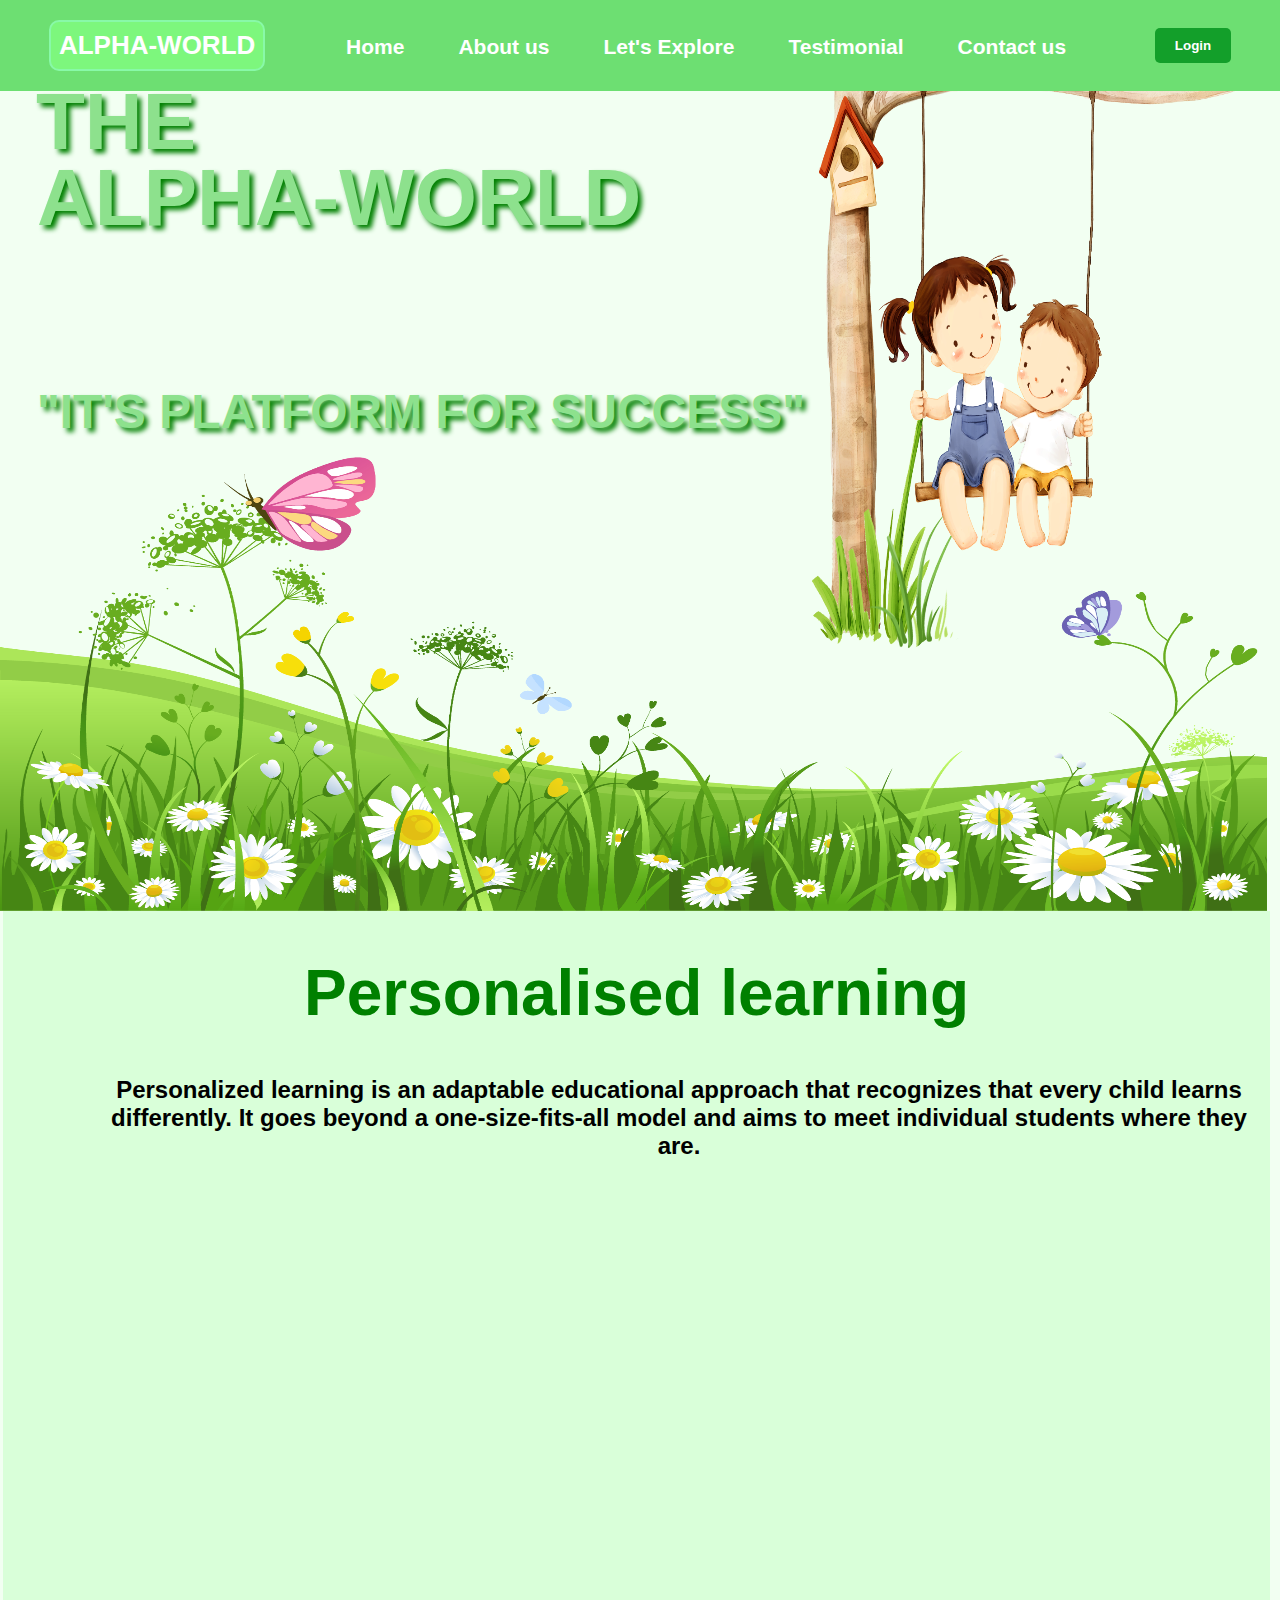
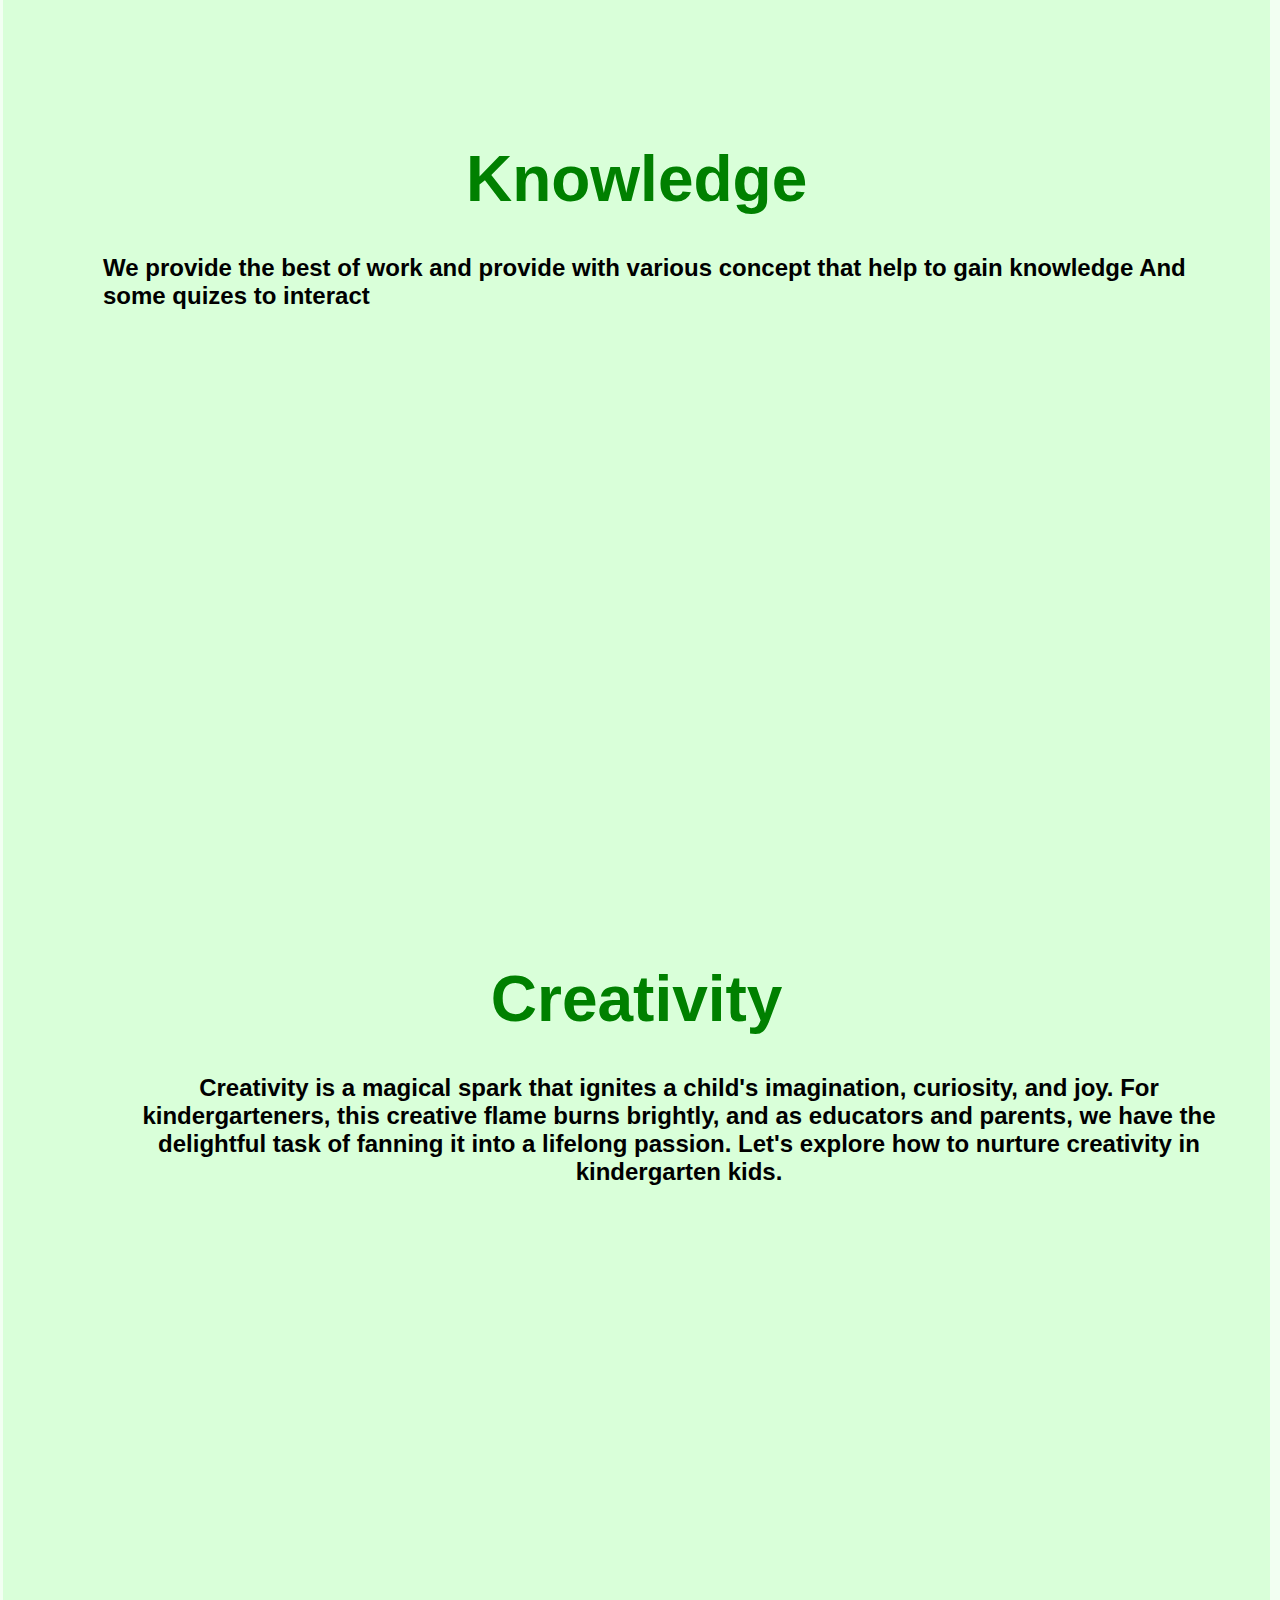
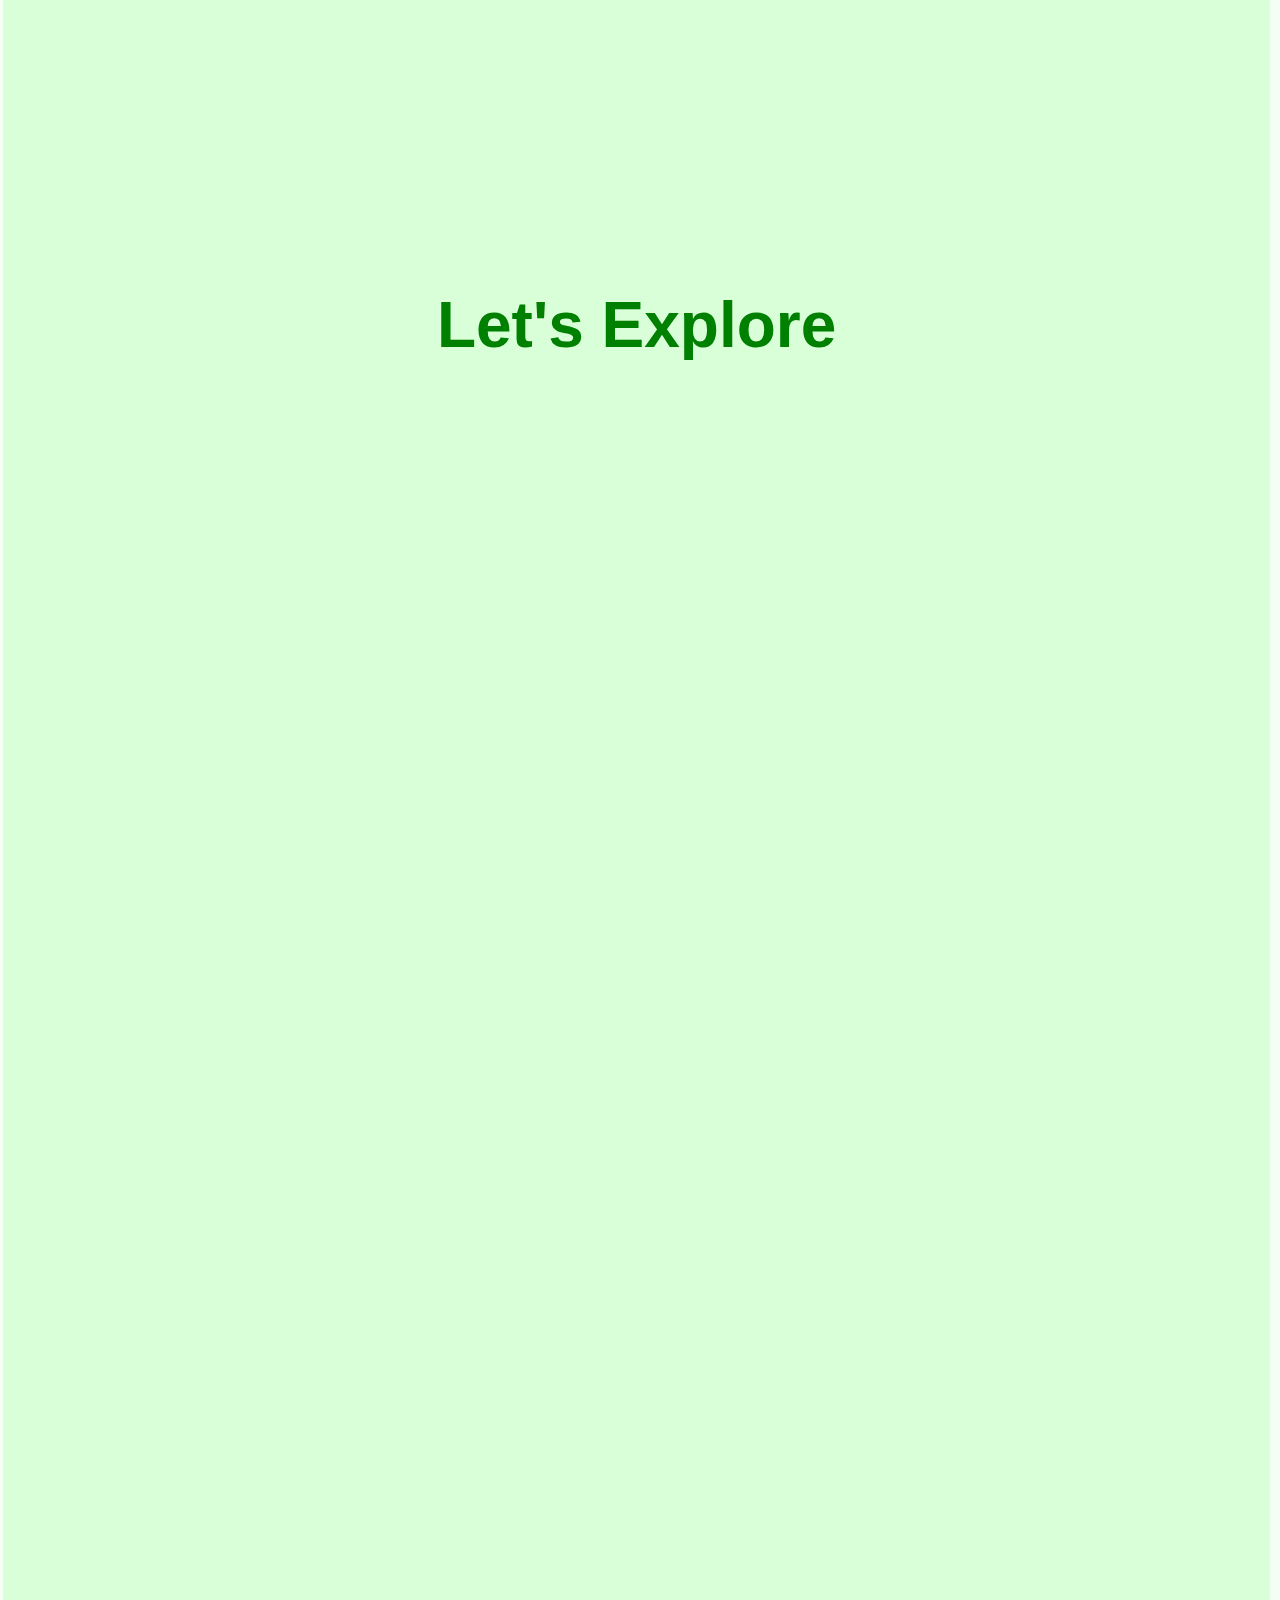
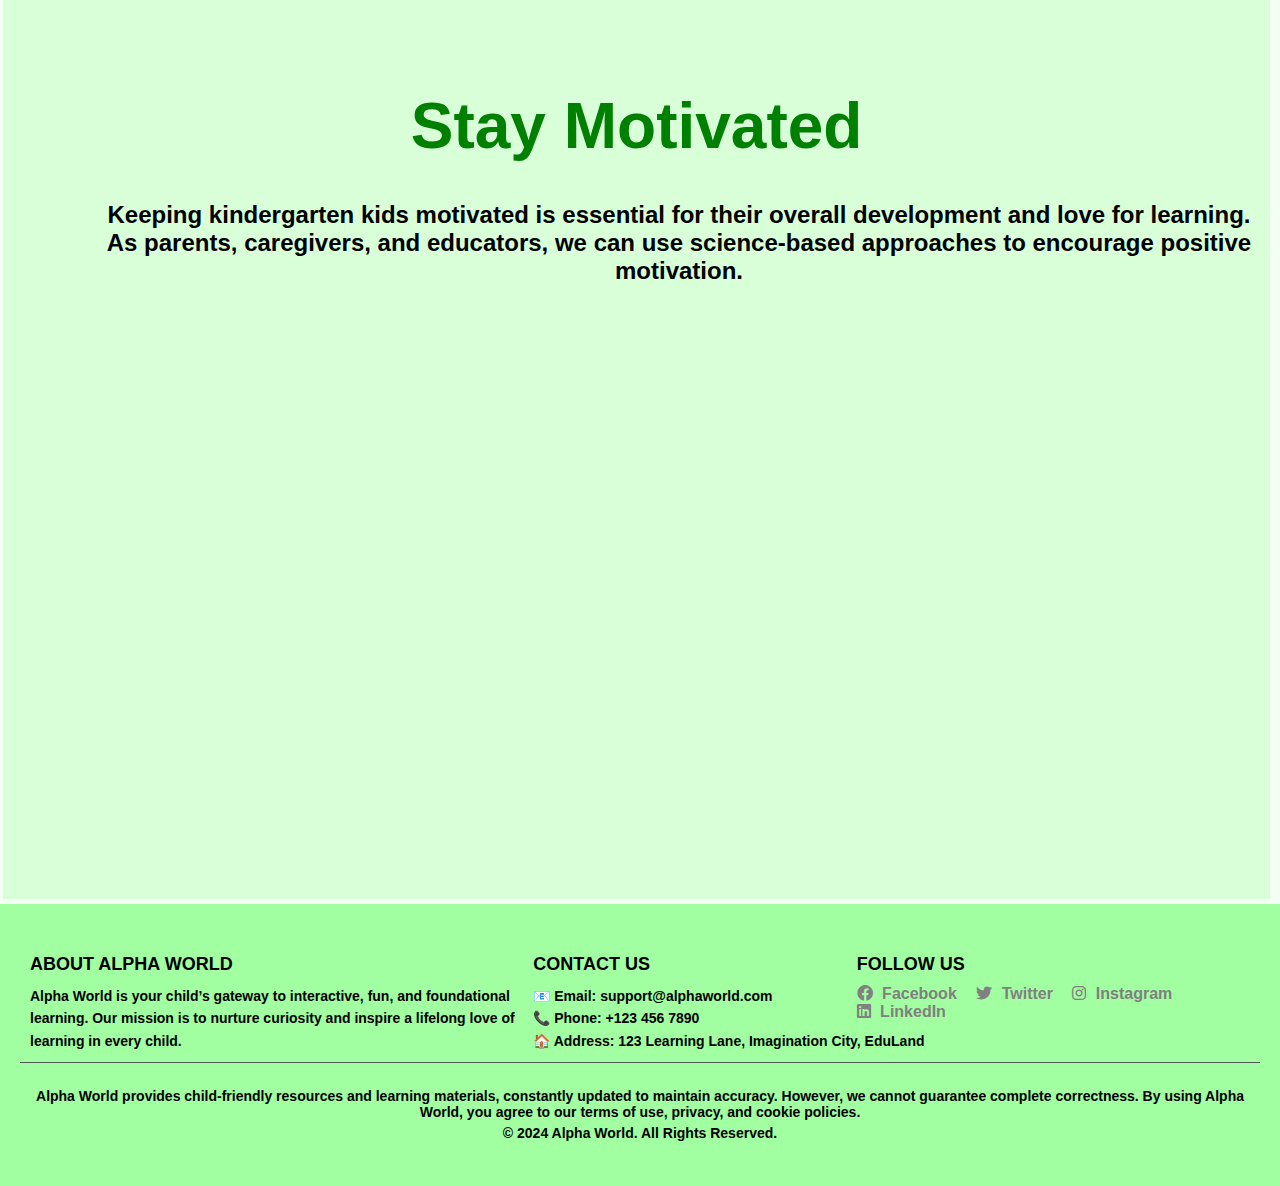
<file: index.html>
<!DOCTYPE html>
<html lang="en">

<head>
  <meta charset="UTF-8">
  <meta name="viewport" content="width=device-width, initial-scale=1.0">
  <title>ALPHA-WORLD</title>
    <link href="https://cdnjs.cloudflare.com/ajax/libs/font-awesome/6.0.0/css/all.min.css" rel="stylesheet">  
  <link rel="stylesheet" href="mainstyle.css">
</head>

<body>
  <header class="h7">
    <nav>
      <div class="logo">ALPHA-WORLD</div>
      <ul class="nav-links">
        <li><a href="#home" class="home">Home</a></li>
        <li><a href="#About us">About us</a></li>
        <li><a href="#Let's Explore" class="Let">Let's Explore</a></li>
        <li><a href="#Testimonial" class="testi">Testimonial</a></li>
        <li><a href="#Contact us" class="Contact">Contact us</a></li>
      </ul>
      <div id="user-info" style="font-weight: bold; margin-right: -80px; display: none; 
      border: 2px solid #88f9a8;font-size: 18px;
      padding: 6px;border-radius: 10px; background-color: #7df77d; width: 53vw;
    position: relative;
    left: -100px;
    top: -5px;
    font-size: 28px !important;"></div>
      <button class="login-btn" id="auth-btn" onclick="handleAuth()">Login</button>
    </nav>
  </header>
  <main>
    <section class="hero" id="home">
      <h1>THE</h1>
      <h2>ALPHA-WORLD</h2>
      <div>
        <img src="img1-Bsh5S3Mq.png" class="img1">
      </div>
      <p>"IT'S PLATFORM FOR SUCCESS" </p>
      <img src="img3.png--4mkAUZA.png" class="img2">
      <div class="container">
        <div class="head" id="About us"> Personalised learning </div>
        <div class="content">Personalized learning is an adaptable educational approach that recognizes that every child
          learns differently.
          It goes beyond a one-size-fits-all model and aims to meet individual students where they are.</div>
        <img src="img5-CdqYU_-E.png" alt="kid" class="img3">
        <div class="h2">
          Knowledge
        </div>
        <div class="c2">
          We provide the best of work and provide with various concept that help to gain knowledge And some quizes to
          interact
        </div>
        <img src="img4.png" alt="tree" class="img4">
        <div class="h3">
          Creativity
        </div>
        <div class="c3">
          Creativity is a magical spark that ignites a child's imagination, curiosity, and joy. For kindergarteners,
          this creative flame burns brightly, and as educators and parents, we have the delightful task of fanning it
          into a lifelong passion. Let's explore how to nurture creativity in kindergarten kids.
        </div>
        <img src="img6.png" alt="creativity" class="img6">
        <div class="h4" id="Let's Explore">Let's Explore</div>
        <div class="card-container">
          <div class="card1">
            <img src="img7.png" alt="abc" class="img7">
            <div class="card-content">Let's explore the essential components of teaching the alphabet (ABCs) to
              kindergarten kids. Alphabet knowledge is a foundational skill that lays the groundwork for future reading
              success</div>
            <button class="b1" onclick="redirectToPage('abc.html')">Let's Go</button>

          </div>
          <div class="card2">
            <img src="img8.png" alt="abc" class="img8"> <!-- Use the same image style -->
            <div class="card-content">Let's explore the essential components of teaching poetry to kindergarten kids. By
              breaking down the elements of poems, we appreciate the beauty of rhythm, and imagination</div>
            <button class="b2" onclick="redirectToPage('poem.html')">Let's Go</button>

          </div>
        </div>
        <div class="card3" id="Testimonial">
          <img src="test.png" alt="science" class="img9" style="width: 43vh;">
          <div class="card-content"> Take a fun and interactive test to showcase your knowledge. Earn a certificate to
            celebrate your success and share your achievement!</div>
          <button class="b3" onclick="redirectToPage('test.html')">Let's Go</button>
        </div>
        <div class="h8">
          Stay Motivated
        </div>
        <div class="c8">
          Keeping kindergarten kids motivated is essential for their overall development and love for learning. As
          parents, caregivers, and educators, we can use science-based approaches to encourage positive motivation.
        </div>
        <img src="img31.png" alt="creativity" class="img31">
      </div>
      </div>
    </section>
  </main>
  <footer id="Contact us">
    <div class="footer-container">
      <div class="footer-about">
        <h3>About Alpha World</h3>
        <p>Alpha World is your child’s gateway to interactive, fun, and foundational learning. Our mission is to nurture curiosity and inspire a lifelong love of learning in every child.</p>
      </div>
      <div class="footer-contact">
        <h3>Contact Us</h3>
        <p>📧 Email: <a href="mailto:support@alphaworld.com">support@alphaworld.com</a></p>
        <p>📞 Phone: +123 456 7890</p>
        <p>🏠 Address: 123 Learning Lane, Imagination City, EduLand</p>
      </div>
      <div class="footer-follow">
        <h3 class="Follow">Follow Us</h3>
        <ul>
          <li><a href="#" target="_blank"><i class="fab fa-facebook"></i> Facebook</a></li>
          <li><a href="#" target="_blank"><i class="fab fa-twitter"></i> Twitter</a></li>
          <li><a href="#" target="_blank"><i class="fab fa-instagram"></i> Instagram</a></li>
          <li><a href="https://www.linkedin.com/in/shubham-shukla-42b412308" target="_blank"><i class="fab fa-linkedin"></i> LinkedIn</a></li>
        </ul>
      </div>
    </div>
    <div class="footer-bottom">
      <p>Alpha World provides child-friendly resources and learning materials, constantly updated to maintain accuracy. However, we cannot guarantee complete correctness. By using Alpha World, you agree to our terms of use, privacy, and cookie policies.</p>
      <p>© 2024 Alpha World. All Rights Reserved.</p>
    </div>
  </footer>  
  <script src="script.js"></script>
</body>

</html>
</file>
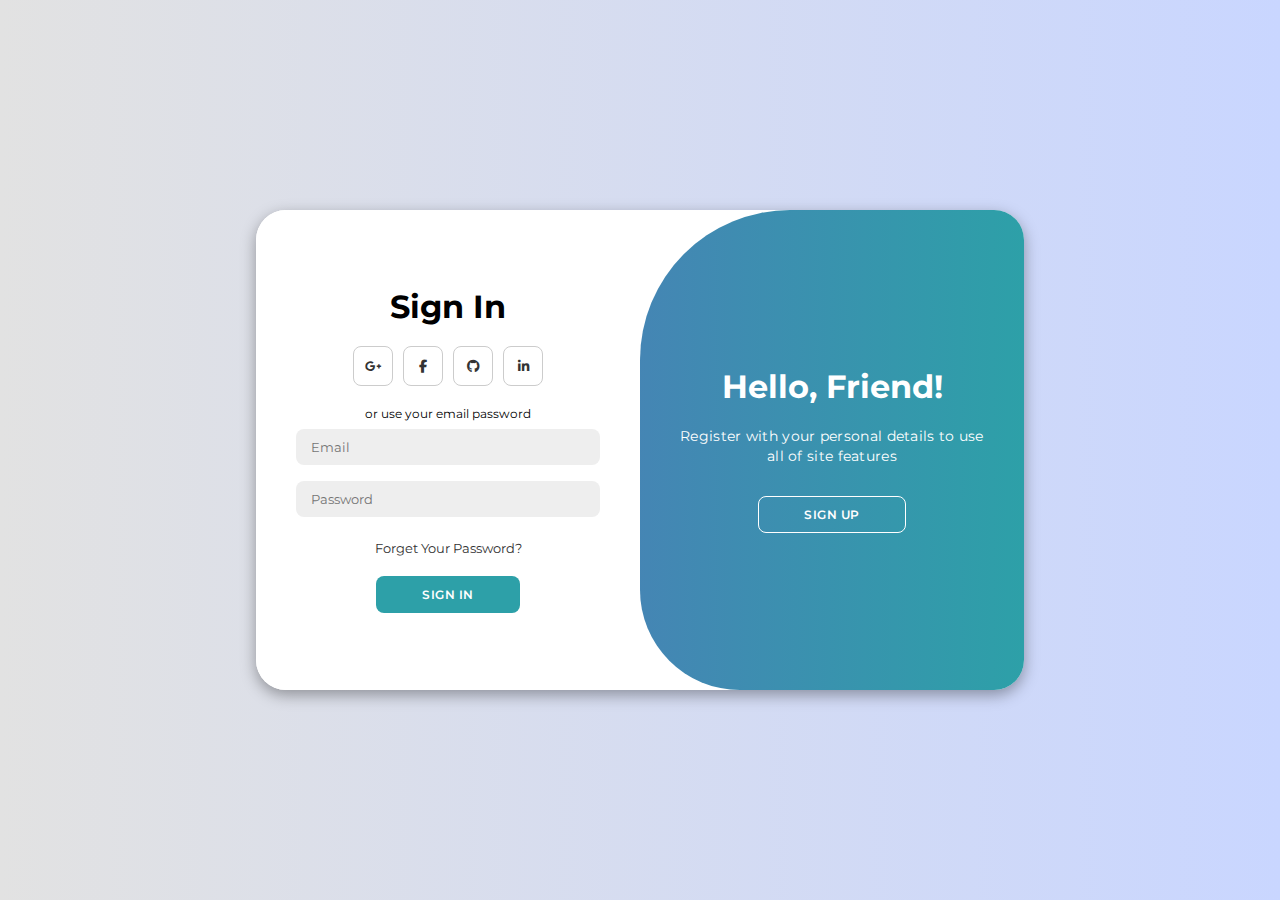
<file: login.html>
<!DOCTYPE html>
<html lang="en">

<head>
    <meta charset="UTF-8" />
    <meta name="viewport" content="width=device-width, initial-scale=1.0" />
    <link rel="stylesheet" href="https://cdnjs.cloudflare.com/ajax/libs/font-awesome/6.4.2/css/all.min.css" />
    <style>
        @import url('https://fonts.googleapis.com/css2?family=Montserrat:wght@300;400;500;600;700&display=swap');

        * {
            margin: 0;
            padding: 0;
            box-sizing: border-box;
            font-family: 'Montserrat', sans-serif;
        }

        body {
            background-color: #c9d6ff;
            background: linear-gradient(to right, #e2e2e2, #c9d6ff);
            display: flex;
            align-items: center;
            justify-content: center;
            flex-direction: column;
            height: 100vh;
        }

        .container {
            background-color: #fff;
            border-radius: 30px;
            box-shadow: 0 5px 15px rgba(0, 0, 0, 0.35);
            position: relative;
            overflow: hidden;
            width: 768px;
            max-width: 100%;
            min-height: 480px;
        }

        .container p {
            font-size: 14px;
            line-height: 20px;
            letter-spacing: 0.3px;
            margin: 20px 0;
        }

        .container span {
            font-size: 12px;
        }

        .container a {
            color: #333;
            font-size: 13px;
            text-decoration: none;
            margin: 15px 0 10px;
        }

        .container button {
            background-color: #2da0a8;
            color: #fff;
            font-size: 12px;
            padding: 10px 45px;
            border: 1px solid transparent;
            border-radius: 8px;
            font-weight: 600;
            letter-spacing: 0.5px;
            text-transform: uppercase;
            margin-top: 10px;
            cursor: pointer;
        }

        .container button.hidden {
            background-color: transparent;
            border-color: #fff;
        }

        .container form {
            background-color: #fff;
            display: flex;
            align-items: center;
            justify-content: center;
            flex-direction: column;
            padding: 0 40px;
            height: 100%;
        }

        .container input {
            background-color: #eee;
            border: none;
            margin: 8px 0;
            padding: 10px 15px;
            font-size: 13px;
            border-radius: 8px;
            width: 100%;
            outline: none;
        }

        .form-container {
            position: absolute;
            top: 0;
            height: 100%;
            transition: all 0.6s ease-in-out;
        }

        .sign-in {
            left: 0;
            width: 50%;
            z-index: 2;
        }

        .container.active .sign-in {
            transform: translateX(100%);
        }

        .sign-up {
            left: 0;
            width: 50%;
            opacity: 0;
            z-index: 1;
        }

        .container.active .sign-up {
            transform: translateX(100%);
            opacity: 1;
            z-index: 5;
            animation: move 0.6s;
        }

        @keyframes move {

            0%,
            49.99% {
                opacity: 0;
                z-index: 1;
            }

            50%,
            100% {
                opacity: 1;
                z-index: 5;
            }
        }

        .social-icons {
            margin: 20px 0;
        }

        .social-icons a {
            border: 1px solid #ccc;
            border-radius: 20%;
            display: inline-flex;
            justify-content: center;
            align-items: center;
            margin: 0 3px;
            width: 40px;
            height: 40px;
        }

        .toggle-container {
            position: absolute;
            top: 0;
            left: 50%;
            width: 50%;
            height: 100%;
            overflow: hidden;
            transition: all 0.6s ease-in-out;
            border-radius: 150px 0 0 100px;
            z-index: 1000;
        }

        .container.active .toggle-container {
            transform: translateX(-100%);
            border-radius: 0 150px 100px 0;
        }

        .toggle {
            background-color: #2da0a8;
            height: 100%;
            background: linear-gradient(to right, #5c6bc0, #2da0a8);
            color: #fff;
            position: relative;
            left: -100%;
            height: 100%;
            width: 200%;
            transform: translateX(0);
            transition: all 0.6s ease-in-out;
        }

        .container.active .toggle {
            transform: translateX(50%);
        }

        .toggle-panel {
            position: absolute;
            width: 50%;
            height: 100%;
            display: flex;
            align-items: center;
            justify-content: center;
            flex-direction: column;
            padding: 0 30px;
            text-align: center;
            top: 0;
            transform: translateX(0);
            transition: all 0.6s ease-in-out;
        }

        .toggle-left {
            transform: translateX(-200%);
        }

        .container.active .toggle-left {
            transform: translateX(0);
        }

        .toggle-right {
            right: 0;
            transform: translateX(0);
        }

        .container.active .toggle-right {
            transform: translateX(200%);
        }
    </style>
    <title>Login Page | Caged coder</title>
</head>

<body>
    <div class="container" id="container">
        <div class="form-container sign-up">
            <form>
                <h1>Create Account</h1>
                <div class="social-icons">
                    <a href="/auth/google" class="icon"><i class="fa-brands fa-google-plus-g"></i></a>
                    <a href="/auth/facebook" class="icon"><i class="fa-brands fa-facebook-f"></i></a>
                    <a href="/auth/github" class="icon"><i class="fa-brands fa-github"></i></a>
                    <a href="/auth/linkedin" class="icon"><i class="fa-brands fa-linkedin-in"></i></a>

                </div>
                <span>or use your email for registeration</span>
                <input type="text" placeholder="Name" id="signup-name" required />
                <input type="email" placeholder="Email" id="signup-email" required/>
                <input type="password" placeholder="Password" id="signup-password" required />              
                <button>Sign Up</button>
            </form>
        </div>
        <div class="form-container sign-in">
            <form>
                <h1>Sign In</h1>
                <div class="social-icons">
                    <a href="#" class="icon"><i class="fa-brands fa-google-plus-g"></i></a>
                    <a href="#" class="icon"><i class="fa-brands fa-facebook-f"></i></a>
                    <a href="#" class="icon"><i class="fa-brands fa-github"></i></a>
                    <a href="#" class="icon"><i class="fa-brands fa-linkedin-in"></i></a>
                </div>
                <span>or use your email password</span>
                <input type="email" placeholder="Email" id="login-email" required/>
                <input type="password" placeholder="Password" id="login-password" required />
                <a href="#">Forget Your Password?</a>
                <button>Sign In</button>
            </form>
        </div>
        <div class="toggle-container">
            <div class="toggle">
                <div class="toggle-panel toggle-left">
                    <h1>Welcome Back!</h1>
                    <p>Enter your personal details to use all of site features</p>
                    <button class="hidden" id="login">Sign In</button>
                </div>
                <div class="toggle-panel toggle-right">
                    <h1>Hello, Friend!</h1>
                    <p>
                        Register with your personal details to use all of site features
                    </p>
                    <button class="hidden" id="register">Sign Up</button>
                </div>
            </div>
        </div>
    </div>

    <script>

        const container = document.getElementById("container");
        const registerBtn = document.getElementById("register");
        const loginBtn = document.getElementById("login");
        registerBtn.addEventListener("click", () => {
            container.classList.add("active");
        });

        loginBtn.addEventListener("click", () => {
            container.classList.remove("active");
        });
      // Signup
document.querySelector('.sign-up form').addEventListener('submit', (e) => {
  e.preventDefault();
  const name = document.getElementById('signup-name').value;
  const email = document.getElementById('signup-email').value;
  const password = document.getElementById('signup-password').value;

  if (name && email && password) {
    // Save user data in localStorage
    localStorage.setItem('user', JSON.stringify({ name, email, password }));
    alert('Signup successful! Please log in.');
    document.getElementById('login').click(); // Switch to login form
  } else {
    alert('Please fill in all fields.');
  }
});

// Login
// Login logic
// Login logic
document.querySelector('.sign-in form').addEventListener('submit', (e) => {
  e.preventDefault();
  const email = document.getElementById('login-email').value;
  const password = document.getElementById('login-password').value;

  // Retrieve user data from localStorage
  const user = JSON.parse(localStorage.getItem('user'));

  if (user && user.email === email && user.password === password) {
    // Store session in localStorage upon successful login
    localStorage.setItem('session', JSON.stringify({ name: user.name, loggedIn: true }));
    
    alert(`Welcome back, ${user.name}! Redirecting to AlphaWorld...`);
    window.location.href = 'index.html'; // Redirect to homepage
  } else {
    alert('Invalid email or password.');
  }
});
  function handleLogin(event) {
    event.preventDefault(); // Prevent form submission
    
    // Example login validation
    const username = document.getElementById('username').value;
    const password = document.getElementById('password').value;

    if (username === 'user' && password === 'password') {
      // Store session data
      localStorage.setItem('session', JSON.stringify({ loggedIn: true, name: username }));
      alert('Login successful!');
      window.location.href = 'index.html'; // Redirect to main page
    } else {
      alert('Invalid username or password!');
    }
  }
    </script>
</body>

</html>
</file>
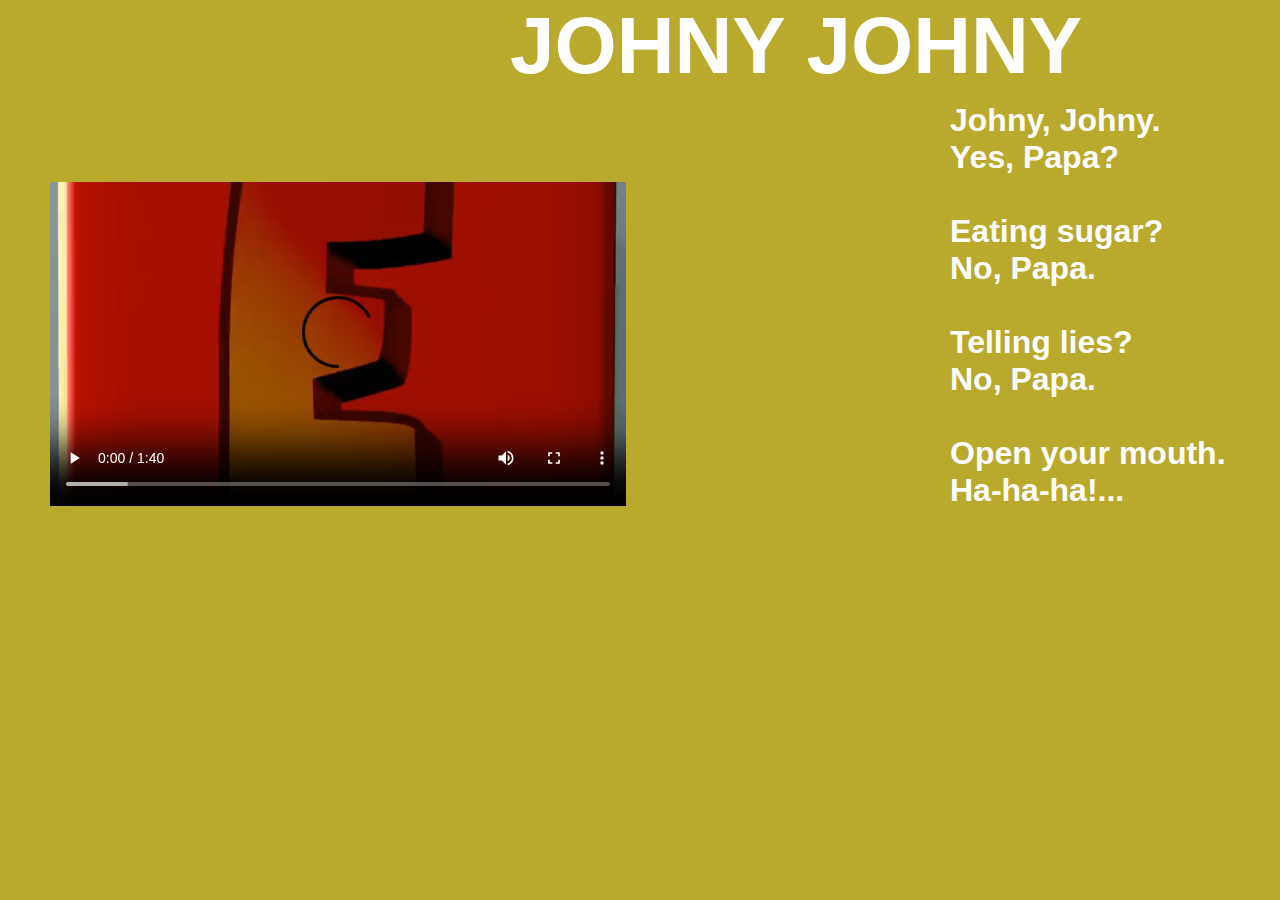
<file: p2.html>
<!DOCTYPE html>
<html lang="en">
<head>
    <meta charset="UTF-8">
    <meta name="viewport" content="width=device-width, initial-scale=1.0">
    <title>poem1</title>
    <link rel="stylesheet" href="style2.css">
</head>
<body>
    <div class="c1">
        <div class="head"><h1>JOHNY JOHNY</h1></div>
        <div class="v1">
            <video src="video2.mp4" controls autoplay class="vi1"></video>
        </div>
        <div class="content">
            Johny, Johny.
<br>Yes, Papa?
<br>
<br> Eating sugar?
<br> No, Papa. 
<br>
<br> Telling lies? 
<br> No, Papa.
<br>
<br> Open your mouth.
<br>Ha-ha-ha!... 
        </div>
    </div>
</body>
</html>
</file>
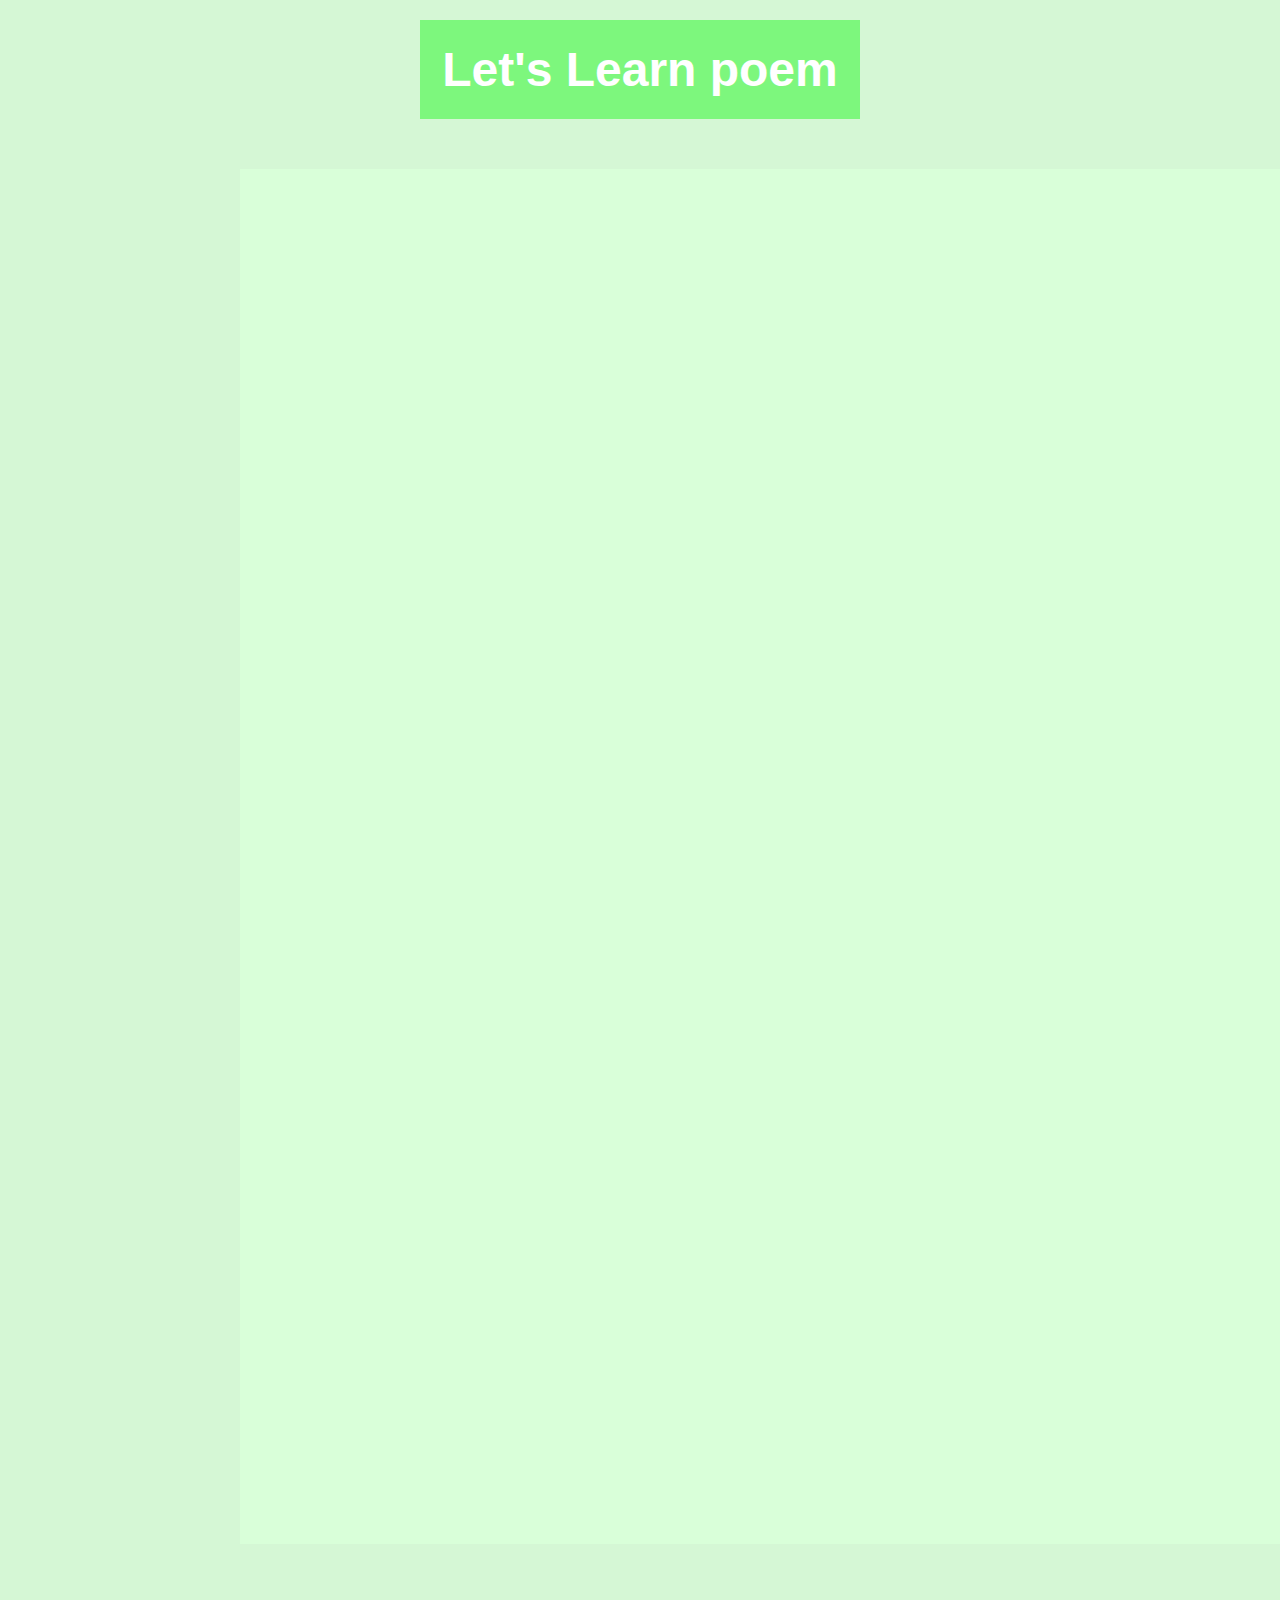
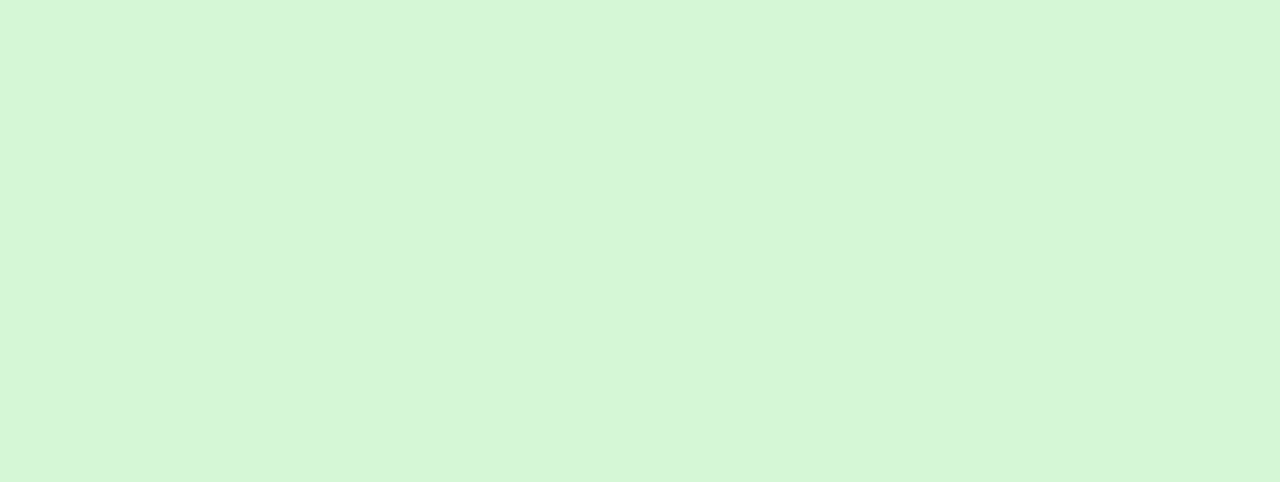
<file: poem.html>
<!DOCTYPE html>
<html lang="en">

<head>
  <meta charset="UTF-8">
  <meta name="viewport" content="width=device-width, initial-scale=1.0">
  <title>poem</title>
  <link rel="stylesheet" href="poem_style.css"> <!-- Ensure style2.css is in the same folder as this file -->
</head>

<body>
  <h1>Let's Learn poem</h1>
  <div class="card-container">
    <!-- Card 1 -->
    <div class="card1 tornado-left">
      <img src="img9.png" alt="Alphabet Learning" class="img7"> <!-- Ensure img7.png is in the correct folder -->
      <div class="card-content">
        the beloved nursery rhyme “Twinkle, Twinkle, Little Star. Here’s a Twinkle Twinkle Little Star-themed lesson
        plan for young learners🎶
      </div>
      <button class="b1" onclick="redirectToPage('p1.html')">Let's Go</button>
    </div>

    <!-- Card 2 -->
    <div class="card2 tornado-right">
      <img src="img10.jpeg" alt="Poetry Learning" class="img8"> <!-- Ensure img8.png is in the correct folder -->
      <div class="card-content">
        Ah, “Johnny Johnny Yes Papa”! That’s a classic nursery rhyme that has been sung by countless little ones around
        the world. 🎶
      </div>
      <button class="b2" onclick="redirectToPage('p2.html')">Let's Go</button>
    </div>
    <div class="card3 tornado-left">
      <img src="img11.png" alt="Alphabet Learning" class="img7"> <!-- Ensure img7.png is in the correct folder -->
      <div class="card-content">
        Ah, the “Five Little Monkeys” nursery rhyme! 🐒🎶inspired by those playful little primates. Let’s swing into
        action!the
      </div>
      <button class="b3" onclick="redirectToPage('p3.html')">Let's Go</button>
    </div>
    <div class="card4 tornado-left">
      <img src="img12.png" alt="Alphabet Learning" class="img7"> <!-- Ensure img7.png is in the correct folder -->
      <div class="card-content">
        The classic nursery rhyme 🦆“Five Little Ducks.” Quack-quack! Quack-quack! Quack-quack!🎶
      </div>
      <button class="b4" onclick="redirectToPage('p4.html')">Let's Go</button>
    </div>
    <div class="card5 tornado-left">
      <img src="img13.png" alt="Alphabet Learning" class="img7"> <!-- Ensure img7.png is in the correct folder -->
      <div class="card-content">
        🌧️ Let’s explore the beloved nursery rhyme “Rain, Rain, Go Away.” It’s a timeless tune that kids have sung for
        generations when they wish for better weather. ☔
      </div>
      <button class="b5" onclick="redirectToPage('p5.html')">Let's Go</button>
    </div>
  </div>
  <script src="script2.js"></script>
</body>

</html>
</file>
<file: mainstyle.css>
* {
  margin: 0;
  padding: 0;
  box-sizing: border-box;
  font-family: 'Segoe UI', Tahoma, Geneva, Verdana, sans-serif;
}

html {
  scroll-behavior: smooth;
}

::-webkit-scrollbar {
  width: 12px;
}

::-webkit-scrollbar-thumb {
  background-color: #544caf;
  border-radius: 10px;
  border: 3px solid #6ddf72;
}

::-webkit-scrollbar-track {
  background: #f3f4f6;
  border-radius: 10px;
}

body {
  font-family: Arial, sans-serif;
  overflow-x: hidden;
}

header {
  background-color: #6ddf72;
  padding: 20px;
}

nav {
  display: flex;
  align-items: center;
  justify-content: space-around;
}

.logo {
  font-size: 26px;
  font-weight: bold;
  color: white;
  border: 2px solid #88f9a8;
  padding: 8px;
  background-color: #7df77d;
  border-radius: 10px;
}

.nav-links {
  list-style: none;
    display: flex
;
    /* margin-left: 280px; */
    position: relative;
    left: 118px;
    top: 21px;
    /* font-size: 197px;*/
}

.nav-links li {
  margin: 0 27px;
  font-weight: 700;

}

.nav-links a {
  text-decoration: none;
  color: white;
  font-size: 21px;
}

.login-btn {
  background-color: #139f2a;
  color: white;
  border: none;
  padding: 10px 20px;
  border-radius: 5px;
  cursor: pointer;
  font-weight: 700;

}

.hero {
  padding: 5px 52px;
  background-color: #f2fff2;
  overflow: hidden;
}

.hero h1 {
  font-family: Segoe UI, Tahoma, Geneva, Verdana, sans-serif;
  font-weight: 700;
  font-size: 5rem;
  text-shadow: 4px 4px 5px green;
  color: #8de18d;
  text-indent: -16px;
  margin-top: -20px;
  animation: fadeIn 1s ease-in-out;
  animation: fadeIn 1s ease-in forwards;
  /* Fade in for h1 */
  animation-delay: 0.5s;

}

.hero h2 {
  font-family: Segoe UI, Tahoma, Geneva, Verdana, sans-serif;
  font-weight: 700;
  font-size: 5rem;
  text-shadow: 4px 4px 5px green;
  color: #8de18d;
  text-indent: -15px;
  animation: fadeIn 1s ease-in forwards;
  /* Fade in for h1 */
  animation-delay: 0.5s;
position: relative;
bottom: 16px;
  /* Delay for h2 to fade in after h1 */

}

.hero p {
  font-family: Segoe UI, Tahoma, Geneva, Verdana, sans-serif;
  font-weight: 700;
  font-size: 3rem;
  text-shadow: 4px 4px 5px green;
  color: #8de18d;
  text-indent: -15px;
  margin-top: -510px;
  animation: fadeIn 1s ease-in forwards;
  animation-delay: 0.5s;
  /* Delay for p to fade in after h2 */

}

.img2 {
  width: 99vw;
  height: 57vh;
  margin-top: -41px;
  margin-left: -52px;
}

.img1 {
  width: 46vw;
  height: 70vh;
  margin-left: 760px;
  position: relative;
  z-index: 1;
  bottom: 203px;

  /* Animation properties */
  animation: bounceIn 1.5s ease-out 1s forwards;
}

/* Keyframes for the slide-in animation */
@keyframes bounceIn {
  0% {
    transform: translateX(100%);
    /* Starts off-screen to the right */
    opacity: 0;
  }

  60% {
    transform: translateX(-15px);
    /* Slightly overshoots the left */
    opacity: 1;
  }

  80% {
    transform: translateX(10px);
    /* Moves slightly back to the right */
  }

  100% {
    transform: translateX(0);
    /* Ends in its original position */
  }
}

@keyframes fadeIn {
  from {
    opacity: 0;
    /* Start invisible */
  }

  to {
    opacity: 1;
    /* End fully visible */
  }
}

/* CSS Animation Classes for img1, img3, img4, and Text Elements */
.play-animation {
  animation: bounceIn 1.5s ease-out forwards;
}

.fade-animation {
  animation: fadeIn 1.5s ease-out forwards;
}

/* Keyframes for bounce and fade animations */
@keyframes bounceIn {
  0% {
    transform: translateX(100%);
    opacity: 0;
  }

  60% {
    transform: translateX(-15px);
    opacity: 1;
  }

  80% {
    transform: translateX(10px);
  }

  100% {
    transform: translateX(0);
  }
}

@keyframes fadeIn {
  from {
    opacity: 0;
  }

  to {
    opacity: 1;
  }
}

/* Animation for images */
.play-animation {
  animation: bounceIn 1.5s ease-out forwards;
}

/* Animation for hero text */
.fade-animation {
  animation: fadeIn 1s ease-in-out forwards;
}

/* Keyframes for bounce and fade */
@keyframes bounceIn {
  0% {
    transform: translateX(100%);
    opacity: 0;
  }

  60% {
    transform: translateX(-15px);
    opacity: 1;
  }

  80% {
    transform: translateX(10px);
  }

  100% {
    transform: translateX(0);
  }
}

@keyframes fadeIn {
  from {
    opacity: 0;
  }

  to {
    opacity: 1;
  }
}

.container {
  width: 99vw;
  height: auto;
  background: #d9ffd9;
  margin-top: -4px;
  margin-left: -49px;
}

.head {
  display: flex;
  justify-content: center;
  font-size: 4rem;
  color: green;
  line-height: 165px;
  overflow: hidden;
  font-weight: 700;
}

.content {
  font-size: 1.5rem;
  width: 90vw;
  font-weight: bolder;
  display: flex;
  text-align: center;
  justify-content: center;
  margin-left: 100px;
}

.img3 {
  height: 60vh;
  width: 30vw;
  margin-left: 600px;
  opacity: 0;
  /* Initially hidden */
  transform: translateX(100%);
  /* Position off-screen */
}

.h2 {
  display: flex;
  justify-content: center;
  font-size: 4rem;
  color: green;
  line-height: 150px;
  overflow: hidden;
  font-weight: 700;
}

.h8 {
  display: flex;
  justify-content: center;
  font-size: 4rem;
  color: green;
  line-height: 150px;
  overflow: hidden;
  font-weight: 700;
}

.c2 {
  font-size: 1.5rem;
  width: 90vw;
  font-weight: bolder;
  display: flex;
  justify-content: center;
  margin-left: 100px;
}

.img4 {
  height: 60vh;
  width: 30vw;
  margin-left: 540px;
  margin-top: 70px;
  opacity: 1;
  /* Initially hidden */
  transform: translateX(100%);

}

.h3 {
  display: flex;
  justify-content: center;
  font-size: 4rem;
  color: green;
  line-height: 150px;
  overflow: hidden;
  font-weight: 700;
}

.c3 {
  font-size: 1.5rem;
  width: 90vw;
  font-weight: bolder;
  display: flex;
  text-align: center;
  justify-content: center;
  margin-left: 100px;
}

.c8 {
  font-size: 1.5rem;
  width: 90vw;
  font-weight: bolder;
  display: flex;
  text-align: center;
  justify-content: center;
  margin-left: 100px;
}

.img6 {
  height: 60vh;
  width: 30vw;
  margin-left: 540px;
  margin-top: 70px;
  opacity: 1;
}

.img31 {
  height: 60vh;
  width: 30vw;
  margin-left: 540px;
  margin-top: 70px;
  opacity: 1;
  transform: translateX(100%);
}

.h4 {
  display: flex;
  justify-content: center;
  font-size: 4rem;
  color: green;
  line-height: 150px;
  overflow: hidden;
  font-weight: 700;
  margin-top: 50px;
  /* Adds spacing above cards */
}

.card-container {
  display: flex;
  justify-content: center;
  gap: 150px;
  /* Spacing between the cards */
  margin-top: 20px;
}

.card1,
.card2 {
  width: 45vh;
  height: 69vh;
  background-color: white;
  border: 2px solid #d9ffd9;
  ;
  border-radius: 40px;
  display: flex;
  flex-direction: column;
  align-items: center;
  padding: 20px;
  opacity: 0;
  /* Hidden by default */
  transform: translateX(100%);
  /* Position off-screen */
}

.play-slide-left {
  animation: slideInFromLeft 1.5s ease-out forwards;
}

.play-slide-right {
  animation: slideInFromRight 1.5s ease-out forwards;
}

/* Keyframes for Cards */
@keyframes slideInFromLeft {
  0% {
    transform: translateX(-100%);
    opacity: 0;
  }

  100% {
    transform: translateX(0);
    opacity: 1;
  }
}

@keyframes slideInFromRight {
  0% {
    transform: translateX(100%);
    opacity: 0;
  }

  100% {
    transform: translateX(0);
    opacity: 1;
  }
}

/* Tornado animation for card1 (from left) */
@keyframes tornadoFromLeft {
  0% {
    transform: translateX(-100%) rotateY(0deg);
    opacity: 0;
  }

  50% {
    transform: translateX(-50%) rotateY(180deg);
    opacity: 0.5;
  }

  100% {
    transform: translateX(0) rotateY(360deg);
    opacity: 1;
  }
}

/* Tornado animation for card2 (from right) */
@keyframes tornadoFromRight {
  0% {
    transform: translateX(100%) rotateY(0deg);
    opacity: 0;
  }

  50% {
    transform: translateX(50%) rotateY(180deg);
    opacity: 0.5;
  }

  100% {
    transform: translateX(0) rotateY(360deg);
    opacity: 1;
  }
}

/* Add the animation classes */
.tornado-left {
  animation: tornadoFromLeft 1.5s ease-out forwards;
}

.tornado-right {
  animation: tornadoFromRight 1.5s ease-out forwards;
}


.img7 {
  width: 42vh;
  height: 27vh;
  margin-top: 10px;
}

.img8 {
  width: 42vh;
  height: 27vh;
  margin-top: 10px;
}

/* Ensuring both cards have the same image styling */
.card1 img,
.card2 img,
.card3 img {
  width: 42vh;
  height: 30vh;
  margin-top: -15px;
  border: 2px solid rgb(13, 201, 94);
  ;
  border-radius: 40px;
  padding: 10px;
}
.card2 img{
  height: 27vh;
}

.card-content {
  text-align: center;
  font-weight: 500;
  margin-top: 22px;
  font-size: 20px;
}

.b1 {
  background-color: #7df77d;
  color: white;
  font-size: 1rem;
  font-weight: bolder;
  padding: 10px 30px;
  border-radius: 12px;
  margin-top: 20px;
}

.b2 {
  background-color: #7df77d;
  color: white;
  font-size: 1rem;
  font-weight: bolder;
  padding: 10px 30px;
  border-radius: 12px;
  margin-top: 15px;
}

.b3 {
  order: none;
  background-color: #7df77d;
  color: white;
  font-size: 1rem;
  font-weight: bolder;
  padding: 10px 30px;
  border-radius: 12px;
  margin-top: 25px;
}

.container2 {
  width: 100vw;
  height: 50vh;
  margin-left: -50px;
  background-color: #a1ffa1;
}

.b1:hover,
.b2:hover,
.b3:hover {
  background-color: white;
  /* Change to your desired background color */
  color: #13a813;
  /* Change to your desired text color */
  cursor: pointer;
  /* Change cursor to a hand icon */
  transition: background-color 0.3s ease, color 0.3s ease;
  /* Smooth transition */
}


.card3 {
  width: 45vh;
  height: 65vh;
  background-color: white;
  border: 2px solid #d9ffd9;
  ;
  border-radius: 40px;
  display: flex;
  flex-direction: column;
  align-items: center;
  padding: 20px;
  margin-left: 595px;
  margin-top: 25px;
}

.cont {
  height: 40vh;
  width: 50vw;
  display: flex;
  flex-wrap: wrap;
  justify-content: center;
  align-items: center;
  position: relative;
  font-size: 1.3rem;
  font-weight: bold;
  left: 410px;
}

.cont2 {
  display: flex;
  flex-wrap: wrap;
  justify-content: center;
  align-items: center;
  font-size: 1.3rem;
  font-weight: bold;
  position: relative;
  right: 157px;
  bottom: 45px;
}

/* Footer Styles */
footer {
  margin-top: 0;
  /* No gap between sections */
  position: relative;
  background-color: #a1ffa1;
  color:black;
  padding: 40px 20px;
  font-family: Arial, sans-serif;
}

.footer-container {
  display: flex;
  justify-content: space-between;
  flex-wrap: wrap;
}

.footer-container div {
  flex: 1;
  margin: 10px;
  min-width: 250px;
}
.footer-contact{
  position: relative;
  left: 90px;
}
.footer-about p{
  width: 38vw;
}

.footer-container h3 {
  font-size: 18px;
  margin-bottom: 10px;
  color:black;
  text-transform: uppercase;
}

.footer-container p {
  font-size: 14px;
  line-height: 1.6;
  font-weight: 600;
}

.footer-container a {
  color:black;
  text-decoration: none;
}

.footer-container a:hover {
  text-decoration: underline;
}

.footer-follow ul {
  list-style: none;
  padding: 0;
  font-weight: 600;
}

.footer-follow ul li {
  display: inline;
  margin-right: 10px;
}

.footer-bottom {
  border-top: 1px solid #555555;
  padding-top: 20px;
  text-align: center;
  font-size: 14px;
  color: black;
  font-weight: 600;
}

.footer-bottom p {
  margin: 5px 0;
}

.footer-follow ul {
  list-style: none;
  padding: 0;
}

.footer-follow ul li {
  display: inline-block;
  margin-right: 15px;
}

.footer-follow ul li a {
  text-decoration: none;
  color: grey;
  font-size: 16px;
  transition: color 0.3s;
}

.footer-follow ul li a:hover {
  color: #007bff;
  /* Change the color on hover */
}

.footer-follow ul li a i {
  margin-right: 5px;
  /* Add some space between the icon and the text */
}
.logged-in .logo{
  width: 38vw;
}
.logged-in .nav-links{
  width: 185vw;
  left: 60px;
  top: 0px;
}
.not-logged-in .nav-links{
  left: -4px;
  top: 1px;
}


/* yha par responsive ke liye code hai*/

@media (max-width:480px) {
  body {
    width: 1077px;
    overflow-x: hidden;
  }

  .h7 {
    height: 21vh;
    width: 272vw;
  }

  .logo {
    width: 278px;
    margin-top: -91px;
    font-size: 35px;
    position: relative;
    right: -2px;
    bottom: -12px;
  }

  #user-info {
    position: relative;
    left: -140px;
    bottom: 31px;
  }

  .nav-links {
    margin-left: -640px;
    margin-top: 90px;
    gap: 0px;
    position: relative;
    left: 304px;

  }
  .logged-in .logo{
    top: 11px;
    width: 81vw;
    font-size: 40px;
    left: -2px;
  }
  #user-info{
    width: 72vw !important;
        font-size: 20px !important;
        position: relative !important;
        left: -238px !important;
        top: -39px !important;
  }

  .logged-in .nav-links {
    left: 300px;
    margin-top: 60px;
    top: 12px;
    gap: 17px;
    width: 267vw;
  }

  .not-logged-in .nav-links {
    left: 190px;
        /* margin-top: 120px; */
        /* bottom: 38px; */
        top: -16px;
  }
  .not-logged-in .logo{
    left: -35px;
        bottom: 4px;
        font-size: 42px;
        width: 85vw;
  }

  .not-logged-in .login-btn {
    display: block;
    position: relative;
    bottom: 1px;
    font-size: 38px;
  }

  .login-btn {
    margin-top: -75px;
    margin-left: -120px;
    font-size: 30px;
  }

  .nav-links li a {
    font-size: 40px;
  }
  .not-logged-in .testi{
    display: none;
  }
  .not-logged-in .Contact{
    position: relative;
    right: 47px;
  }
  .logged-in .Let{
    display: block;
        width: 60vw;
  }
  .logged-in .testi{
    display: none;
  }
  .logged-in .Contact{
    position: relative;
    right: 50px;
  }
  .img2 {
    width: 270vw;
  }

  .img3 {
    width: 95vw;
    margin-left: 390px;
  }

  .img4 {
    width: 95vw;
    margin-left: 390px;
  }

  .img6 {
    width: 95vw;
    margin-left: 390px;
  }

  .img31 {
    width: 95vw;
    margin-left: 390px;
  }

  .container {
    width: 270vw;
  }

  .content {
    width: 215vw;
    font-size: 37px;
  }
  .card1 .card-content{
    font-size: 47px;
  }
  .card2 .card-content{
    font-size: 47px;
  }
  .card3 .card-content{
    font-size: 47px;
  }

.card-container{
  display: grid;
  gap: 80px;
}
  .c2 {
    width: 215vw;
    font-size: 37px;
    text-align: center;
  }

  .c3 {
    width: 215vw;
    font-size: 37px;
  }

  .c8 {
    width: 215vw;
    font-size: 37px;
  }

  .card3 {
    margin-left: 330px;
    height: auto;
  }

  .card1{
    width: 133vw;
    height: 133vh;
  }
  .card2{
    width: 133vw;
    height: 130vh;
  }
  .card3{
    width: 133vw;
    height: 111vh;
    position: relative;
    right: 48px;
    bottom: -65px;
  }

  .card1 img{
    width: 124vw;
        height: 35vh;
  }
  .card2 img{
    width: 120vw;
    height: 41vh;
  }
  .card3 img{
    width: 120vw !important;
    height: 36vh;
  }

  .b1{
    font-size: 45px;
        border-radius: 30px;
  }
  .b2{
    font-size: 45px;
        border-radius: 30px;
  }
  .b3{
    font-size: 45px;
        border-radius: 30px;
  }

  .head {
    font-size: 85px;
  }

  .h2 {
    font-size: 85px;
  }

  .h3 {
    font-size: 85px;
  }

  .h8 {
    font-size: 85px;
    margin-top: 90px;
  }

  .h4 {
    font-size: 110px;
  }

  .img1 {
    width: 100vw;
  }

  .hero h2 {
    position: relative;
    top: 40px;
  }

  .hero h1 {
    position: relative;
    top: 50px;
  }
  .footer-about p{
    width: 90vw;
    font-size: 23px;
    line-height: 1.3;
  }
  .footer-follow{
    position: relative;
    left: 30px;
  }
  .footer-contact p{
    width: 95vw;
    font-size: 23px;

  }
  .footer-contact{
    position: relative;
    left: 31px;
  }
  .footer-container h3{
    font-size: 29px;
  }
  .footer-follow ul li a{
    display: block;
        width: 40vw;
        position: relative;
        left: 72px;
        font-size: 25px;
  }
  .Follow{
    position: relative;
    left: 58px;
    width: 41vw;
  }
  .footer-bottom p{
    font-size: 25px;
  }
}
</file>
<file: style2.css>
*{
    padding: 0;
    margin: 0;
    overflow-x:hidden;
    overflow-y: hidden;
    font-family: Segoe UI, Tahoma, Geneva, Verdana, sans-serif;;

}
.c1{
    width: 250vw;
    height: 100vh;
    background-color:#b9a92d;
    color: white;
}
.content{
    width: 26vw;
    font-weight: bolder;
    font-size: 32px;
    position: relative;
    left: 950px;
    bottom: 318px;
}
h1{
    font-size: 80px;
    display: flex;
    position: relative;
    left: 510px;
}
.v1{
    position: relative;
    top: 90px;
    left: 50px;
}
.vi1{
width: 45vw;
}
@media(max-width:480px){
    .head{
        position: relative;
        right: 440px;
    }
h1{
    font-size: 40px;
}
.v1{
    position: relative;
    left: 0px;
    width: 100vw;
    top: 30px;
}
.vi1{
    width: 100vw;
}
.content {
    width: 90vw;
        font-size: 25px;
        position: relative;
        left: 2.4%;
        bottom: -100px;
        text-align: center;
}

}
</file>
<file: poem_style.css>
/* General Styling */
body {
  font-family: Arial, sans-serif;
  margin: 0;
  padding: 0;
  background-color: #d5f7d5; /* Light green background */
  display: flex;
  flex-direction: column; /* Align elements vertically */
  justify-content: flex-start; /* Align content at the top */
  align-items: center;
  min-height: 170vh; /* Set the body height to 150% of the viewport height */
  overflow-x: hidden; /* Remove horizontal scrollbar */
  overflow-y: auto; /* Allow vertical scrolling */
  height: auto; /* Allow height to adjust based on content */
}

/* Heading Styling */
h1 {
  border: 2px solid #7df77d;
  padding: 20px;
  background-color:#7df77d;
  font-family: 'Segoe UI', Tahoma, Geneva, Verdana, sans-serif;
  font-size: 3rem;
  font-weight: bold;
  color:white; /* A fresh green color */
  text-align: center;
  margin-top: 20px;
  margin-bottom: 30px; /* Space between heading and card container */
}

/* Card Container */
.card-container {
  display: flex;
  justify-content: center;
  gap: 90px;
  flex-wrap: wrap;
  margin-top: 20px;
  height: auto; /* Let it adjust based on the content */
  min-height: 60vh; /* Set a minimum height for the card container */
  width: 100%; /* Ensure it takes up the full width of the viewport */
  background-color: #d9ffd9;
  position: relative;
  left: 240px;
}
.card1 img, .card2 img, .card3 img, .card4 img, .card5 img {
  width: 30vh;
  height: 27vh;
  margin-top: 10px;
  border: 2px solid rgb(13, 201, 94);
  border-radius: 40px;
  padding: 10px;
}

/* Card Content */
.card-content {
  text-align: center;
  font-weight: 500;
  margin-top: 22px;
  font-size: 20px;
}

/* Buttons */
.b1, .b2, .b3, .b4, .b5 {
  background-color: #7df77d;
  color: white;
  font-size: 1rem;
  font-weight: bold;
  padding: 10px 30px;
  border-radius: 12px;
  margin-top: 20px;
  border: none;
  cursor: pointer;
  transition: background-color 0.3s ease, color 0.3s ease;
}
.b4{
  position: relative;
  top: 30px;
}
.b3{
  position: relative;
  top: 20px;
}
.b1:hover, .b2:hover, .b3:hover, .b4:hover, .b5:hover {
  background-color: white;
  color: #13a813;
}

/* Card Styling */
.card1, .card2, .card3, .card4, .card5 {
  width: 45vh;
  height: 60vh;
  background-color: white;
  border: 2px solid #d9ffd9;
  border-radius: 40px;
  display: flex;
  flex-direction: column;
  align-items: center;
  padding: 20px;
  opacity: 0; /* Initially hidden */
  transform: translateX(100%); /* Positioned off-screen */
}


/* Animations */
.tornado-left {
  animation: tornadoFromLeft 1.5s ease-out forwards;
}

.tornado-right {
  animation: tornadoFromRight 1.5s ease-out forwards;
}

@keyframes tornadoFromLeft {
  0% {
    transform: translateX(-100%) rotateY(0deg);
    opacity: 0;
  }
  50% {
    transform: translateX(-50%) rotateY(180deg);
    opacity: 0.5;
  }
  100% {
    transform: translateX(0) rotateY(360deg);
    opacity: 1;
  }
}

@keyframes tornadoFromRight {
  0% {
    transform: translateX(100%) rotateY(0deg);
    opacity: 0;
  }
  50% {
    transform: translateX(50%) rotateY(180deg);
    opacity: 0.5;
  }
  100% {
    transform: translateX(0) rotateY(360deg);
    opacity: 1;
  }
}
.card1{
  width: 35vh;
  height: 65vh;
}
.card2{
  width: 35vh;
  height: 65vh;
}
.card3{
  width: 35vh;
  height: 65vh;
}
.card4{
  width: 34vh;
  height: 68vh;
  margin-left: 70px;
  margin-right: 30px;
  gap: 20px;
  position: relative;
    top: 538px;
    right: 640px;
}
.card5{
  width: 35vh;
  height: 68vh;
  margin-right: 90px;
  position: relative;
  right: 383px;
  top: -68px;
}

@media(max-width:480px){
  h1{
    width: 220vw;
    margin: 0px;
    position: relative;
    left: 630px;
    font-size: 110px;
  }
  .card-container{
    position: relative;
    left: 590px;
    top: 100px;
  }
  .card5{
    position: relative;
        left: 70px;
        bottom: 1204px;
        height: auto;
        top: -2000px;
        width: 140vw;
  }
  .card1{
    position: relative;
    right: 333px;
    height: auto;
    width: 200vw;
  }
  .card2{
    position: relative;
    left: 349px;
    bottom: 1068px;
    height: 117vh;
    width: 149vw;
    }
  
  .card3{
    position: relative;
        right: 327px;
        bottom: 960px;
        height: auto;
        width: 140vw;
  }
  .card4{
    position: relative;
        left: 330px;
        bottom: 1077px;
        height: 54vh;
        top: -2064px;
        height: 122vh;
        width: 140vw;
  }
  .b4{
    margin-top: -10px;
    position: relative;
    top: 16px;
    font-size: 85px;
    border-radius: 40px;
  }
  .b3{
    margin-top: 37px;
    position: relative;
    top: 7px;
    font-size: 85px;
    border-radius: 40px;
    
  }
  .b2{
    position: relative;
    top: 3px;
    font-size: 85px;
    border-radius: 40px;
  }
  .b1{
    font-size: 85px;
        position: relative;
        top: 7px;
        border-radius: 40px;
  }
  .b5{
    font-size: 85px;
    border-radius: 40px;
    position: relative;
    top:-5px;
  }
  .card1 .card-content{
    font-size: 50px;
    width: 130vw;
  }
  .card1 img{
    width: 123vw;
    height: 42vh;
}
  
  .card2 .card-content{
    font-size: 50px;
    width: 117vw;
  }
  .card2 img{
    width: 123vw;
    height: 42vh;
}
  
  
  .card3 .card-content{
    font-size: 50px;
    width: 117vw;
  }
  .card3 img{
    width: 123vw;
    height: 42vh;
}
  .card4 .card-content{
    font-size: 50px;
    width: 105vw;
  }
  .card4 img{
    width: 123vw;
    height: 42vh;
}
  .card5 .card-content{
    font-size: 50px;
    width: 142vw;
  }
  .card5 img{
    width: 123vw;
    height: 42vh;
}
  
  body{
    height: 96vh;
    margin: 10px 5px;
  }
}
</file>
